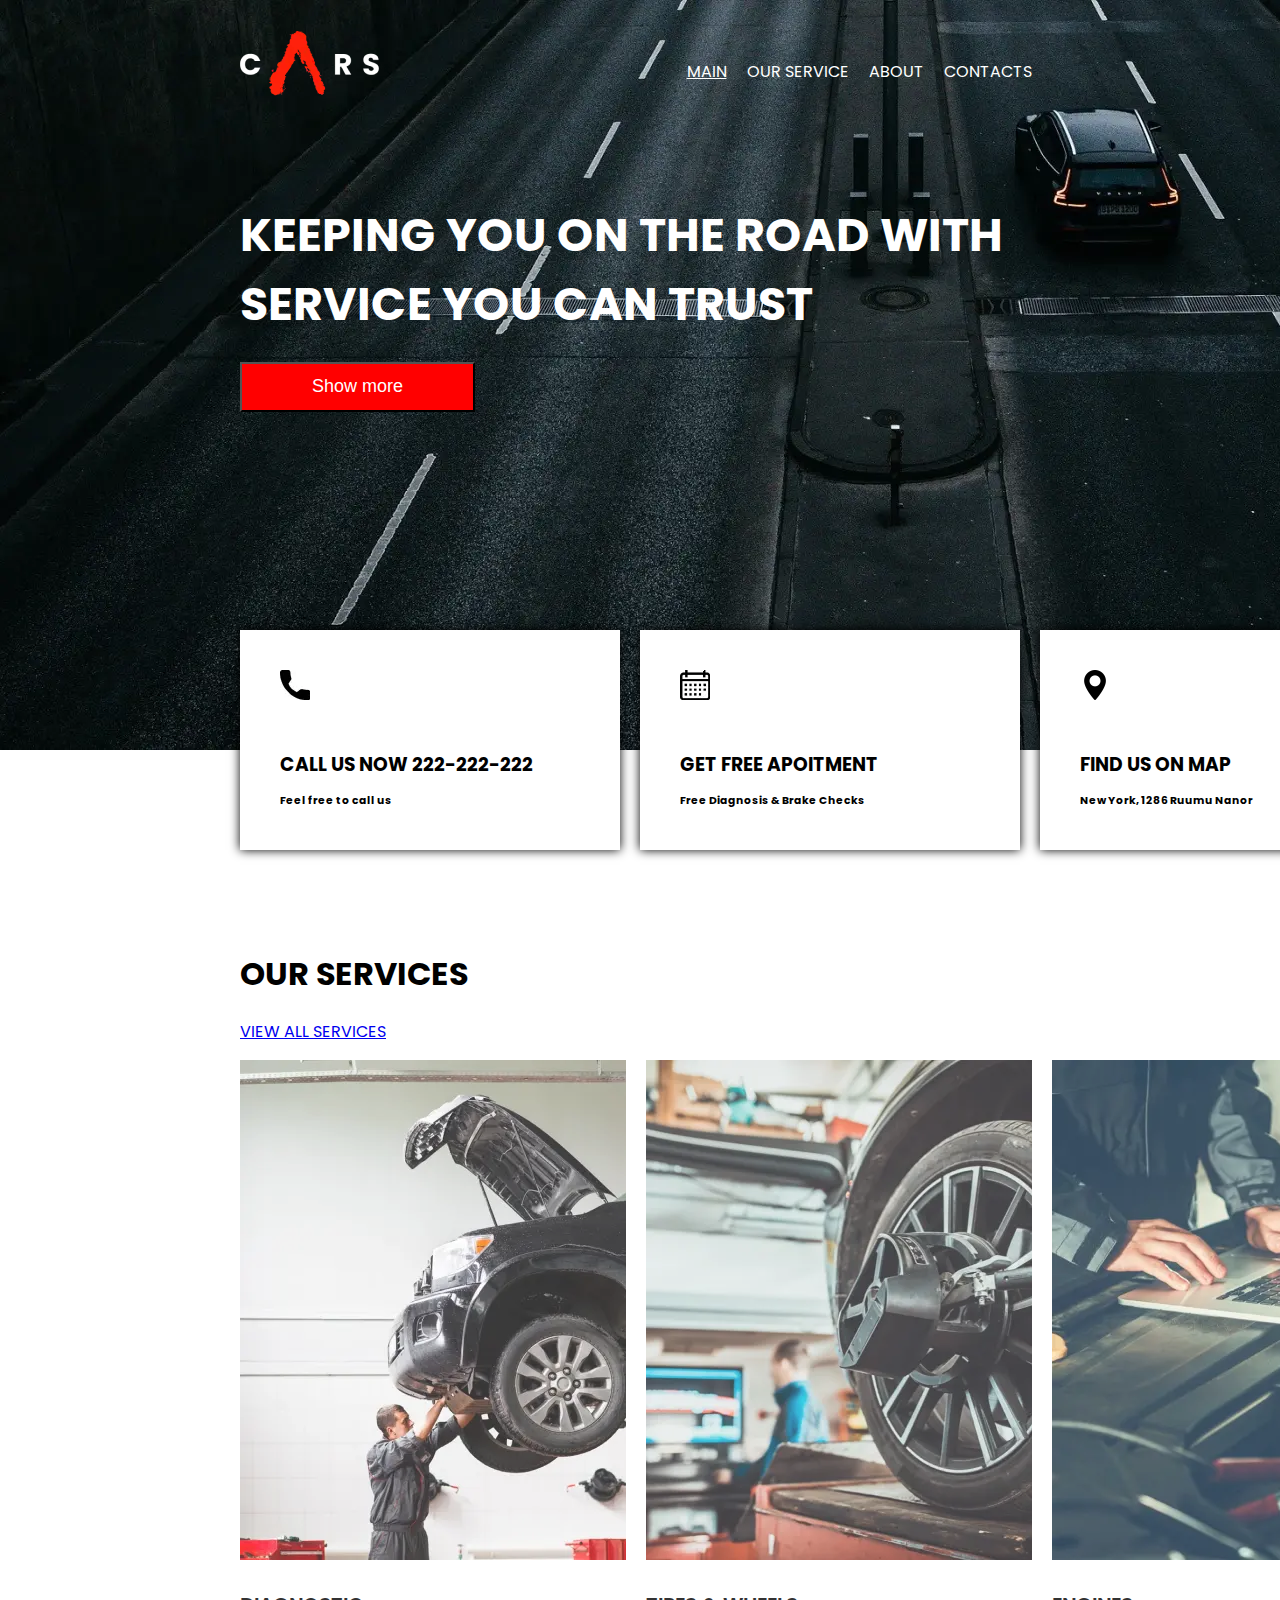
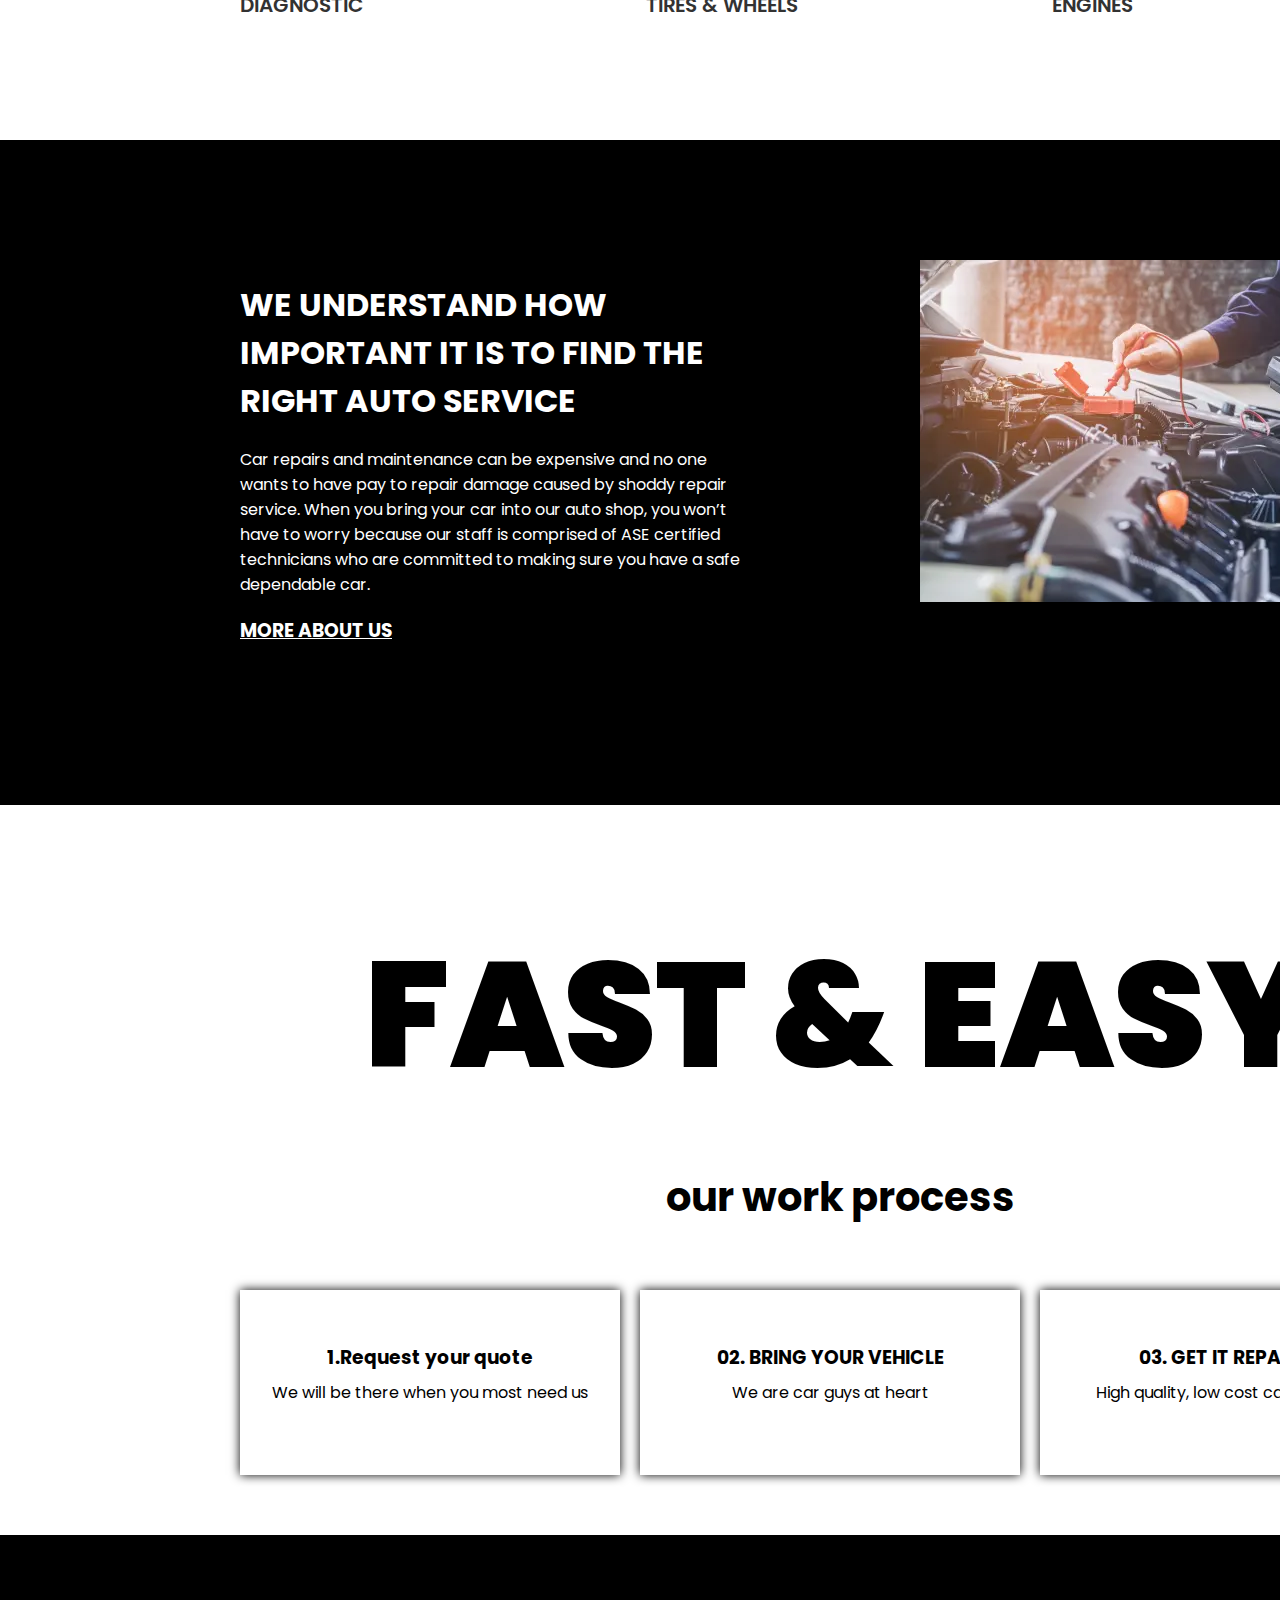
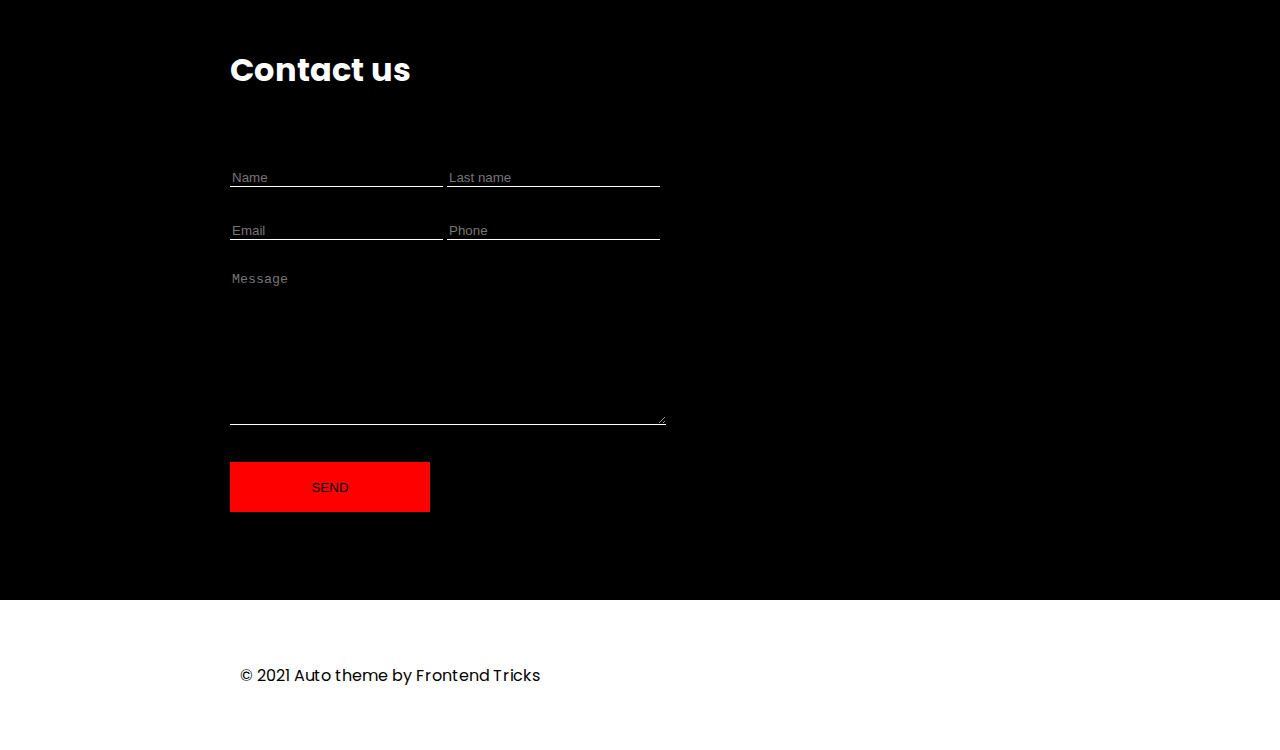
<file: index.html>
<!DOCTYPE html>
<html lang="en">

<head>
    <meta charset="UTF-8">
    <meta name="viewport" content="width=device-width, initial-scale=1.0">
    <title>2col</title>
    <link rel="preconnect" href="https://fonts.googleapis.com">
    <link rel="preconnect" href="https://fonts.gstatic.com" crossorigin>
    <link href="https://fonts.googleapis.com/css2?family=Poppins:wght@400;500;600;700;900&display=swap"
        rel="stylesheet">
    <link rel="stylesheet" type="text/css" href="css/style.css">

</head>

<body>
    <div class="intro">
        <header>
            <div class="logo"><img src="/images/logo.webp" alt=""></div>
            <nav>
                <ul>
                    <li class="active"><a href="index.html">MAIN</a></li>
                    <li><a href="ourServices.html">OUR SERVICE</a></li>
                    <li><a href="about.html">ABOUT</a></li>
                    <li><a href="contact.html">CONTACTS</a></li>
                </ul>
            </nav>
            <div class="language">
                <ul>
                    <li>RU</li>
                    <li>EN</li>
                </ul>
            </div>
        </header>
        <div class="text_intro">
            <p>KEEPING YOU ON THE ROAD WITH
                SERVICE YOU CAN TRUST
            </p>
            <button class="show" id="show1">Show more</button>
            <div id="modal1" class="modal">
                <div class="modal-content">
                    <div class="modal-header">
                        <span class="close">&times;</span>
                        <h2>Модальное окно</h2>
                    </div>
                    <div class="modal-body">
                        <p>Lorem ipsum dolor sit amet consectetur, adipisicing elit.</p>
                    </div>
                    <div class="modal-footer">
                        <h3>Конец!!!</h3>
                    </div>
                </div>

            </div>
        </div>

    </div>
    <div class="address">
        <div class="address_block">
            <div class="call">
                <h3>CALL US NOW 222-222-222</h3>
                <h6>Feel free to call us</h6>
            </div>
        </div>
        <div class="address_block">
            <div class="get">
                <h3>GET FREE APOITMENT</h3>
                <h6>Free Diagnosis & Brake Checks</h6>
            </div>
        </div>
        <div class="address_block">

            <div class="find">
                <h3>FIND US ON MAP</h3>
                <h6>New York, 1286 Ruumu Nanor</h6>
            </div>
        </div>
    </div>
    <div class="services">
        <h1>OUR SERVICES</h1>
        <p><a href="ourServices.html">VIEW ALL SERVICES</a></p>
        <div class="types_of_services">
            <ul>
                <div id="modal_diagnostic" class="modal">
                    <div class="modal-content">
                        <div class="modal-header">
                            <span class="close">&times;</span>
                            <h2>Цены на диагностику</h2>
                        </div>
                        <div class="modal-body">
                            <span>Диагностика - 500 сом <br> 
                            Полная диагностика - 2000 сом <br> 
                            Смена свечей - 1000 сом <br> 
                            Капитальный ремонт - 10000 сом <br> 
                            Замена масла в двигателе - 1000 сом <br>
                            Регулировка клапанов - 3000 сом</span>
                        </div>
                        <div class="modal-footer">
                            <h3>Предоплата 200%!!!</h3>
                        </div>
                    </div>
                </div>
                <li id="diagnostic"><img src="/images/plus.webp" alt="">
                    <p>DIAGNOSTIC</p>
                </li>
                <li id="wheels"><img src="/images/plus.webp" alt="">
                    <p>TIRES & WHEELS</p>
                </li>

                <li id="engines"><img src="/images/plus.webp" alt="">
                    <p>ENGINES</p>
                </li>
            </ul>
        </div>
    </div>
    <div class="understand">
        <div class="understand_left">
            <h1>WE UNDERSTAND HOW IMPORTANT IT IS TO FIND THE RIGHT AUTO SERVICE</h1>
            <p>Car repairs and maintenance can be expensive and no one wants to have pay to repair damage caused by
                shoddy
                repair service. When you bring your car into our auto shop, you won’t have to worry because our staff is
                comprised of ASE certified technicians who are committed to making sure you have a safe dependable car.

            </p>
            <h3><a href="about.html">MORE ABOUT US</a></h3>
        </div>
        <div class="understand_right"></div>
    </div>
    <div class="fast_section">
        <h1>FAST & EASY</h1>
        <h2>our work process</h2>
        <ul>
            <li>
                <h3>1.Request your quote</h3>
                <p>We will be there when you most need us
                </p>
            </li>
            <li>
                <h3>02. BRING YOUR VEHICLE
                </h3>
                <p>We are car guys at heart

                </p>
            </li>
            <li>
                <h3>03. GET IT REPAIRED</h3>
                <p>High quality, low cost car servicing
                </p>
            </li>
        </ul>
    </div>
    <div class="contact">
        <div class="inner_contact">
            <h1>Contact us</h1>
            <form action="#" class="form">
                <input type="text" placeholder="Name" required>
                <input type="text" placeholder="Last name" required>
                <input type="email" placeholder="Email" required>
                <input type="number" placeholder="Phone" required>
                <textarea name="" id="" cols="30" rows="10" placeholder="Message"></textarea>
                <button type="submit">SEND</button>
            </form>
        </div>

    </div>
    <div class="footer">
        <p>© 2021 Auto theme by Frontend Tricks

        </p>
        <div class="right_icons">
            <ul>
                <li><img src="/images/linkedin.webp" alt=""></li>
                <li><img src="/images/facebook.webp" alt=""></li>
                <li><img src="/images/instagram.webp" alt=""></li>
            </ul>
        </div>
    </div>
    <script src="/js/script.js"></script>
</body>

</html>
</file>
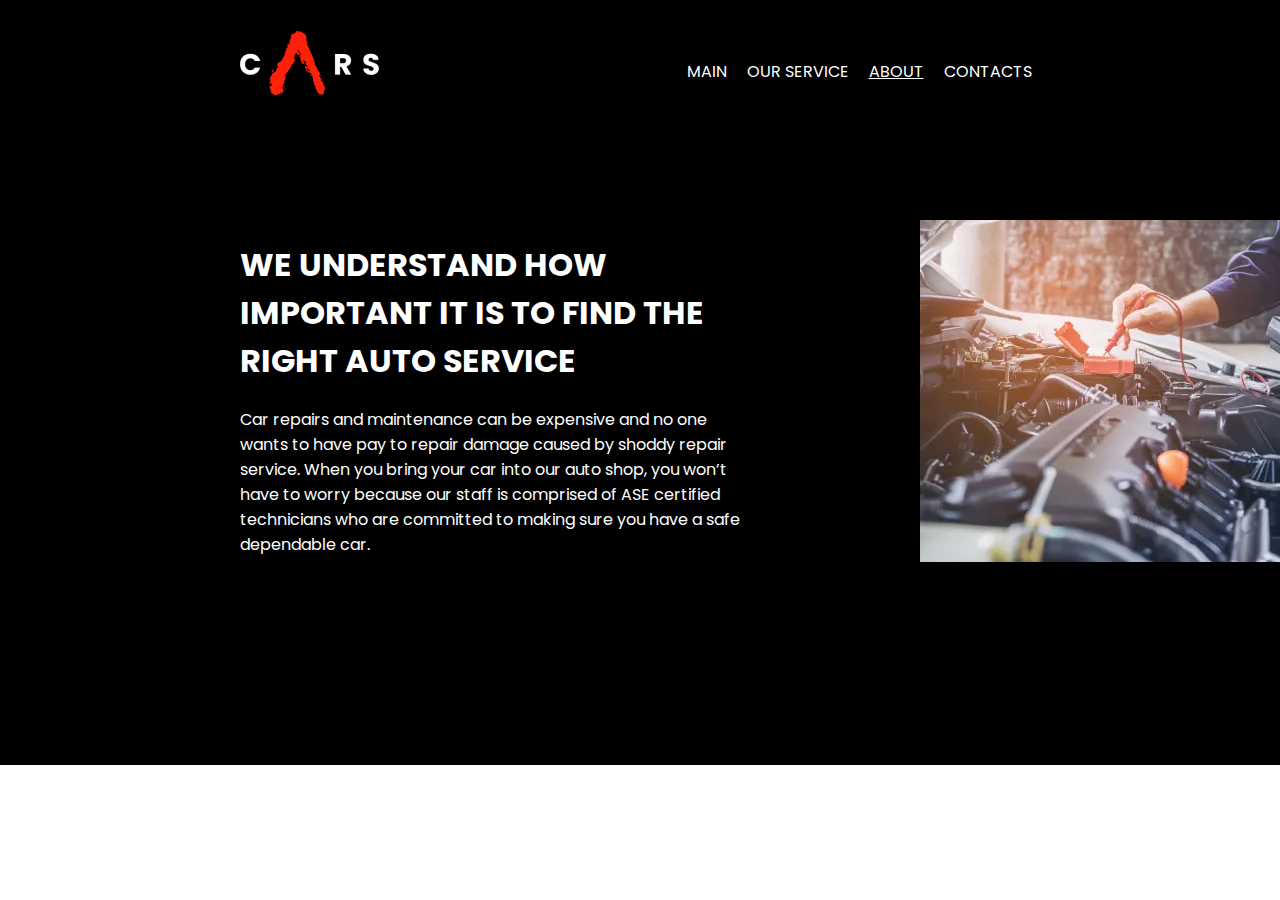
<file: about.html>
<!DOCTYPE html>
<html lang="en">
<head>
    <meta charset="UTF-8">
    <meta name="viewport" content="width=device-width, initial-scale=1.0">
    <title>About us</title>
    <link rel="preconnect" href="https://fonts.googleapis.com">
    <link rel="preconnect" href="https://fonts.gstatic.com" crossorigin>
    <link href="https://fonts.googleapis.com/css2?family=Poppins:wght@400;500;600;700;900&display=swap"
        rel="stylesheet">
    <link rel="stylesheet" type="text/css" href="css/style.css">
</head>
<body>
    <div class="black_header">
        <header>
            <div class="logo"><img src="/images/logo.webp" alt=""></div>
            <nav>
                <ul>
                    <li><a href="index.html">MAIN</a></li>
                    <li><a href="ourServices.html">OUR SERVICE</a></li>
                    <li  class="active"><a href="about.html">ABOUT</a></li>
                    <li><a href="contact.html">CONTACTS</a></li>
                </ul>
            </nav>
            <div class="language">
                <ul>
                    <li>RU</li>
                    <li>EN</li>
                </ul>
            </div>
        </header>
    </div>
    <div class="understand">
        <div class="understand_left">
            <h1>WE UNDERSTAND HOW IMPORTANT IT IS TO FIND THE RIGHT AUTO SERVICE</h1>
            <p>Car repairs and maintenance can be expensive and no one wants to have pay to repair damage caused by
                shoddy
                repair service. When you bring your car into our auto shop, you won’t have to worry because our staff is
                comprised of ASE certified technicians who are committed to making sure you have a safe dependable car.

            </p>
        </div>
        <div class="understand_right"></div>
    </div>
</body>
</html>
</file>
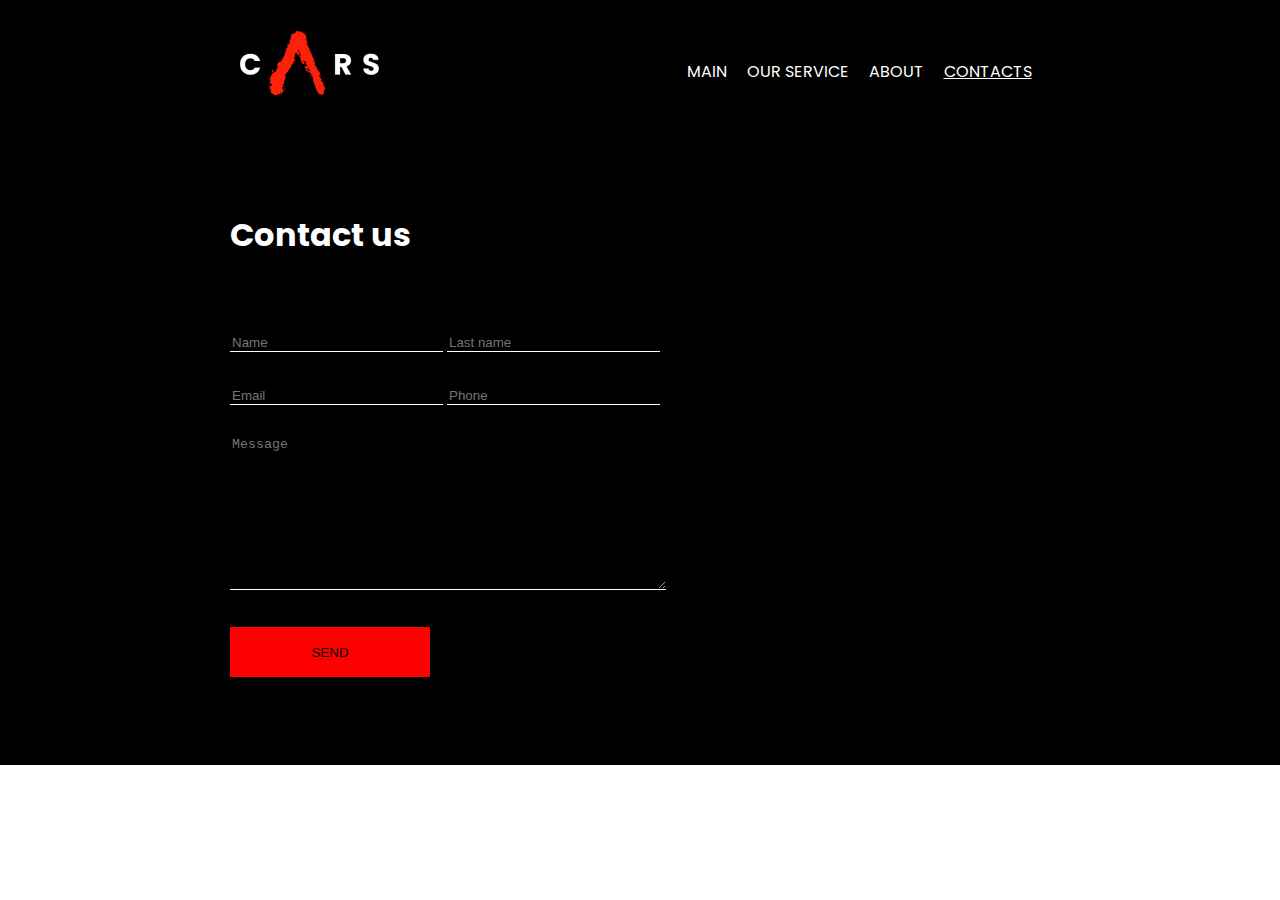
<file: contact.html>
<!DOCTYPE html>
<html lang="en">
<head>
    <meta charset="UTF-8">
    <meta name="viewport" content="width=device-width, initial-scale=1.0">
    <title>Contact</title>
    <link rel="preconnect" href="https://fonts.googleapis.com">
    <link rel="preconnect" href="https://fonts.gstatic.com" crossorigin>
    <link href="https://fonts.googleapis.com/css2?family=Poppins:wght@400;500;600;700;900&display=swap"
        rel="stylesheet">
    <link rel="stylesheet" type="text/css" href="css/style.css">
</head>
<body>
    <div class="black_header">
        <header>
            <div class="logo"><img src="/images/logo.webp" alt=""></div>
            <nav>
                <ul>
                    <li><a href="index.html">MAIN</a></li>
                    <li><a href="ourServices.html">OUR SERVICE</a></li>
                    <li><a href="about.html">ABOUT</a></li>
                    <li   class="active"><a href="contact.html">CONTACTS</a></li>
                </ul>
            </nav>
            <div class="language">
                <ul>
                    <li>RU</li>
                    <li>EN</li>
                </ul>
            </div>
        </header>
    </div>
    <div class="contact">
        <div class="inner_contact">
            <h1>Contact us</h1>
            <form action="#" class="form">
                <input type="text" placeholder="Name" required>
                <input type="text" placeholder="Last name" required>
                <input type="email" placeholder="Email" required>
                <input type="number" placeholder="Phone" required>
                <textarea name="" id="" cols="30" rows="10" placeholder="Message"></textarea>
                <button type="submit">SEND</button>
            </form>
        </div>

    </div>

</body>
</html>
</file>
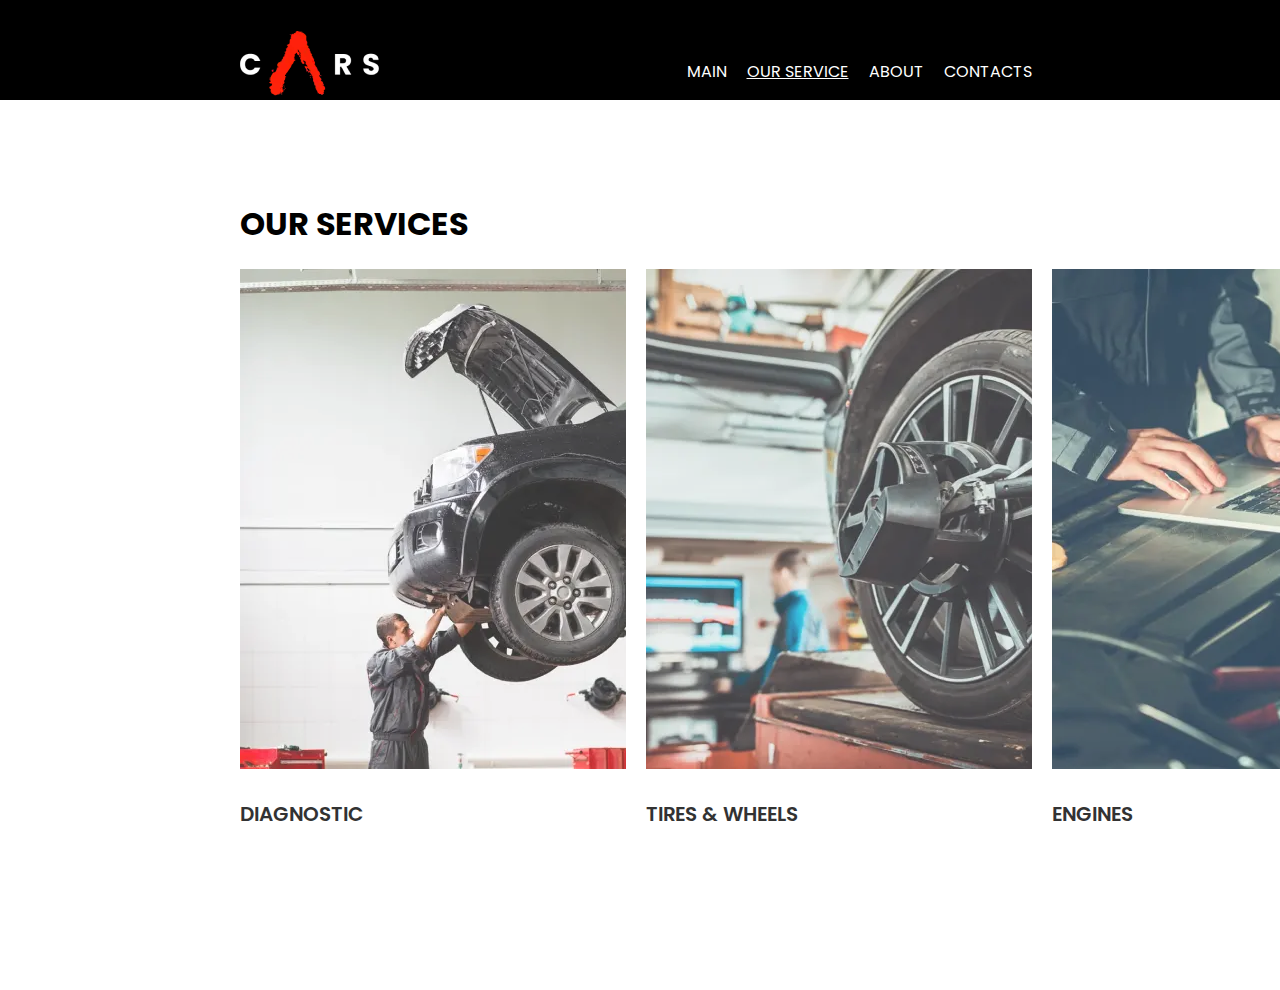
<file: ourServices.html>
<!DOCTYPE html>
<html lang="en">
<head>
    <meta charset="UTF-8">
    <meta name="viewport" content="width=device-width, initial-scale=1.0">
    <title>Our services</title>
    <link rel="preconnect" href="https://fonts.googleapis.com">
    <link rel="preconnect" href="https://fonts.gstatic.com" crossorigin>
    <link href="https://fonts.googleapis.com/css2?family=Poppins:wght@400;500;600;700;900&display=swap"
        rel="stylesheet">
    <link rel="stylesheet" type="text/css" href="css/style.css">
</head>
<body>
    <div class="black_header">
    <header>
        <div class="logo"><img src="/images/logo.webp" alt=""></div>
        <nav>
            <ul>
                <li><a href="index.html">MAIN</a></li>
                <li  class="active"><a href="ourServices.html">OUR SERVICE</a></li>
                <li><a href="about.html">ABOUT</a></li>
                <li><a href="contact.html">CONTACTS</a></li>
            </ul>
        </nav>
        <div class="language">
            <ul>
                <li>RU</li>
                <li>EN</li>
            </ul>
        </div>
    </header>
</div>
    <div class="services">
        <h1>OUR SERVICES</h1>
        <div class="types_of_services">
            <ul>
                <div id="modal_diagnostic" class="modal">
                    <div class="modal-content">
                        <div class="modal-header">
                            <span class="close">&times;</span>
                            <h2>Цены на диагностику</h2>
                        </div>
                        <div class="modal-body">
                            <span>Диагностика - 500 сом <br> 
                            Полная диагностика - 2000 сом <br> 
                            Смена свечей - 1000 сом <br> 
                            Капитальный ремонт - 10000 сом <br> 
                            Замена масла в двигателе - 1000 сом <br>
                            Регулировка клапанов - 3000 сом</span>
                        </div>
                        <div class="modal-footer">
                            <h3>Предоплата 200%!!!</h3>
                        </div>
                    </div>
                </div>
                <li id="diagnostic1"><img src="/images/plus.webp" alt="">
                    <p>DIAGNOSTIC</p>
                </li>
                
                <li id="wheels1"><img src="/images/plus.webp" alt="">
                    <p>TIRES & WHEELS</p>
                </li>

                <li id="engines1"><img src="/images/plus.webp" alt="">
                    <p>ENGINES</p>
                </li>
            </ul>
        </div>
    </div>
    <script src="/js/script.js"></script>
</body>
</html>
</file>
<file: css/style.css>
body {
    width: 1680px;
    margin: 0;
    padding: 0;
    font-family: 'Poppins', sans-serif;
}

h3 {
    height: 18px;
}

ul {
    padding: 0;
}

header {
    height: 100px;
    display: flex;
    align-items: center;
    justify-content: space-between;
    background: none;
}

.logo {
    margin: 22px 0px 0px 240px;
    height: 60px;
}

nav {
    margin: 41px 0px 0px 0px;
}

ul {
    display: flex;
    justify-content: center;
    align-items: center;
    flex-direction: row;
}

li {
    margin-right: 20px;
    list-style: none;
    height: 24px;

}


.language {
    margin: 41px 240px 0px 0px;
}

.intro {
    background-image: url("/images/intro.webp");
    height: 750px;
    background-repeat: no-repeat;
    width: 100%;
    color: white;
    z-index: 2;
}

.intro a {
    color: white;
    text-decoration: none;
}

.intro a:active {
    text-decoration: underline;
}

.intro .active {
    text-decoration: underline;
}

.intro p {
    font-size: 46px;
    width: 840px;
    height: 72px;
}

.text_intro {
    margin: 6% 0px 0px 240px;
    font-weight: bold;
}

.show {
    height: 50px;
    width: 235px;
    margin: 3% 0px 0px 0px;
    font-size: 18px;
    color: white;
    background-color: red;
}

.address {
    margin: -120px 0px 0px 240px;
    display: flex;
    z-index: 1;
}

.address_block {
    width: 300px;
    height: 140px;
    background-color: white;
    box-shadow: 0px 0px 10px 0px #000000;
    margin-right: 20px;
    display: flex;
    align-self: center;
    padding: 40px;
}

.address_block h3:hover {
    cursor: pointer;
    transform: scale(1.1);
}

.address_block h3 {
    margin-top: 80px;
    font-weight: 700;
}

.call {
    background: url(/images/call.webp) left top no-repeat;
}

.get {
    background: url(/images/calendar.webp) left top no-repeat;
}

.find {
    background: url(/images/map.webp) left top no-repeat;
}

.services {
    height: 700px;
    width: 1200px;
    margin: 100px 0px 90px 240px;
    font-weight: 700;
}

.services p {
    font-weight: 400;
}

.types_of_services {

    height: 500px;
    width: 1200px;
    display: flex;
}

.types_of_services li {
    position: relative;
    height: 500px;
    width: 386px;
    margin-right: 20px;
    opacity: 0.8;
    transition: opacity 124ms linear, transform 124ms linear;
    display: block;
}

.types_of_services li p {
    font-weight: 600;
}

.types_of_services img {
    position: absolute;
    top: 40%;
    left: 37%;
    opacity: 0;
}



.types_of_services li:hover {
    cursor: pointer;
    opacity: 1;
    transform: scale(1.05);
}

.types_of_services li:hover img {
    cursor: pointer;
    opacity: 1;
}

.types_of_services p {
    margin-top: 530px;
    font-size: 20px;
    font-style: 900;
}


.types_of_services li:nth-child(2) {
    background: url(/images/service1.webp);
}

.types_of_services li:nth-child(3) {
    background: url(/images/service2.webp);
}

.types_of_services li:nth-child(4) {
    background: url(/images/service3.webp);
}

.understand {
    height: 665px;
    width: 1680px;
    display: flex;
    color: white;
    background-color: #000000;
}

.understand_left {
    margin: 120px 180px 115px 240px;
    width: 500px;
    height: 430px;
}

.understand_left h3 {
    text-decoration-line: underline;
    font-style: normal;
}
.understand_left a {
    text-decoration: none;
    color: white;
}

.understand_right {
    width: 513px;
    height: 342px;
    margin-top: 120px;
    background: url(/images/aboutUs.webp);
}

.fast_section {
    margin: 100px 240px 100px 240px;
    height: 530px;
    width: 1200px;
    text-align: center;
}

.fast_section h1 {
    font-size: 148px;
    margin-bottom: 40px;
    font-weight: 900;
}


.fast_section h2 {
    font-size: 40px;
    margin-bottom: 80px;
}

.fast_section ul {
    width: 1200px;
    height: 150px;
}

.fast_section li {
    box-shadow: 0px 0px 10px 0px #000000;
    height: 150px;
    width: 386px;
    padding-top: 35px;
}

.contact {
    width: 1680px;
    height: 665px;
    background-color: black;
    color: white;
}

.inner_contact {
    width: 440px;
    height: 465px;
    margin: 0px 1000px 0px 230px;
    padding-top: 90px;
}

.inner_contact h1 {
    margin-bottom: 70px;
}

.inner_contact textarea {
    width: 432px;
    background-color: #000000;
    color: white;
    border: 0;
    border-bottom: 1px solid white;
    background-color: rgba(0, 0, 0, 0);
    outline: 0;
    margin-bottom: 30px;
}

.inner_contact input {
    width: 209px;
    background-color: #000000;
    color: white;
    border: 0;
    border-bottom: 1px solid white;
    background-color: rgba(0, 0, 0, 0);
    outline: 0;
    margin-bottom: 30px;
}

.inner_contact button {
    background: red;
    border: 0;
    height: 50px;
    width: 200px;
    cursor: pointer;
}

.footer {
    height: 150px;
    width: 1680px;
    text-align: left;
    display: flex;
    align-items: center;
    justify-content: space-between;
}

.footer p {
    padding-left: 240px;
}

.right_icons {
    height: 25px;
    width: 100px;
    margin-top: -30px;
    padding-right: 240px;
}


.modal {
    display: none;
    position: fixed;
    z-index: 1;
    padding-top: 100px;
    left: 0;
    top: 0;
    width: 100%;
    height: 100%;
    overflow: auto;
    background-color: rgb(0, 0, 0);
    background-color: rgba(0, 0, 0, 0.4);
}

.modal {
    display: none;
    position: fixed;
    z-index: 1;
    padding-top: 100px;
    left: 0;
    top: 0;
    width: 100%;
    height: 100%;
    overflow: auto;
    background-color: rgb(0, 0, 0);
    background-color: rgba(0, 0, 0, 0.4);
}



.modal-content {
    position: relative;
    background-color: #E1BEE7;
    margin: auto;
    padding: 0;
    border: 5px solid #7B1FA2;
    width: 40%;
    box-shadow: 0 4px 8px 0 rgba(0, 0, 0, 0.2), 0 6px 20px 0 rgba(0, 0, 0, 0.19);
    -webkit-animation-name: animatetop;
    -webkit-animation-duration: 0.4s;
    animation-name: animatetop;
    animation-duration: 0.4s
}




.close {
    color: white;
    float: right;
    font-size: 28px;
    font-weight: bold;
}

.close:hover,
.close:focus {
    color: #000;
    text-decoration: none;
    cursor: pointer;
}

.modal-header {
    padding: 2px 16px;
    background-color: purple;
    color: white;
}

.modal-body {
    padding: 2px 16px;
    text-align: left;
    color: black;
    width: auto;
    height: auto;
    font-size: 18px;
}

.modal-body p {
    font-size: 18px;
    margin: 0;
    padding: 0;
}


.modal-footer {
    padding: 2px 16px;
    background-color: purple;
    color: white;
}

#modal_diagnostic .modal-content {
    position: relative;
    background-color: black;
    background: url(/images/service1.webp) no-repeat center cover;
    margin: auto;
    padding: 0;
    border: 5px solid silver;
    width: 50%;
    box-shadow: 0 4px 8px 0 rgba(0, 0, 0, 0.2), 0 6px 20px 0 rgba(0, 0, 0, 0.19);
    -webkit-animation-name: animatetop;
    -webkit-animation-duration: 0.4s;
    animation-name: animatetop;
    animation-duration: 0.4s
}



#modal_diagnostic .modal-header {
    padding: 2px 16px;
    background-color: silver;
    color: white;
}

#modal_diagnostic .modal-body {
    padding: 2px 16px;
    text-align: center;
    vertical-align: text-top;
    color: black;
    font-size: 40px;
    background: url(/images/autoservice.webp) 100% 100%;
}


#modal_diagnostic .modal-footer {
    padding: 2px 16px;
    background-color: silver;
    color: white;
}


@-webkit-keyframes animatetop {
    from {
        top: -300px;
        opacity: 0
    }

    to {
        top: 0;
        opacity: 1
    }
}

@keyframes animatetop {
    from {
        top: -300px;
        opacity: 0
    }

    to {
        top: 0;
        opacity: 1
    }
}

.black_header {
    background-color: black;
    color: white;
}

.black_header a{
    text-decoration: none;
    color: white;
}

.black_header .active {
    text-decoration: underline;
}
</file>
